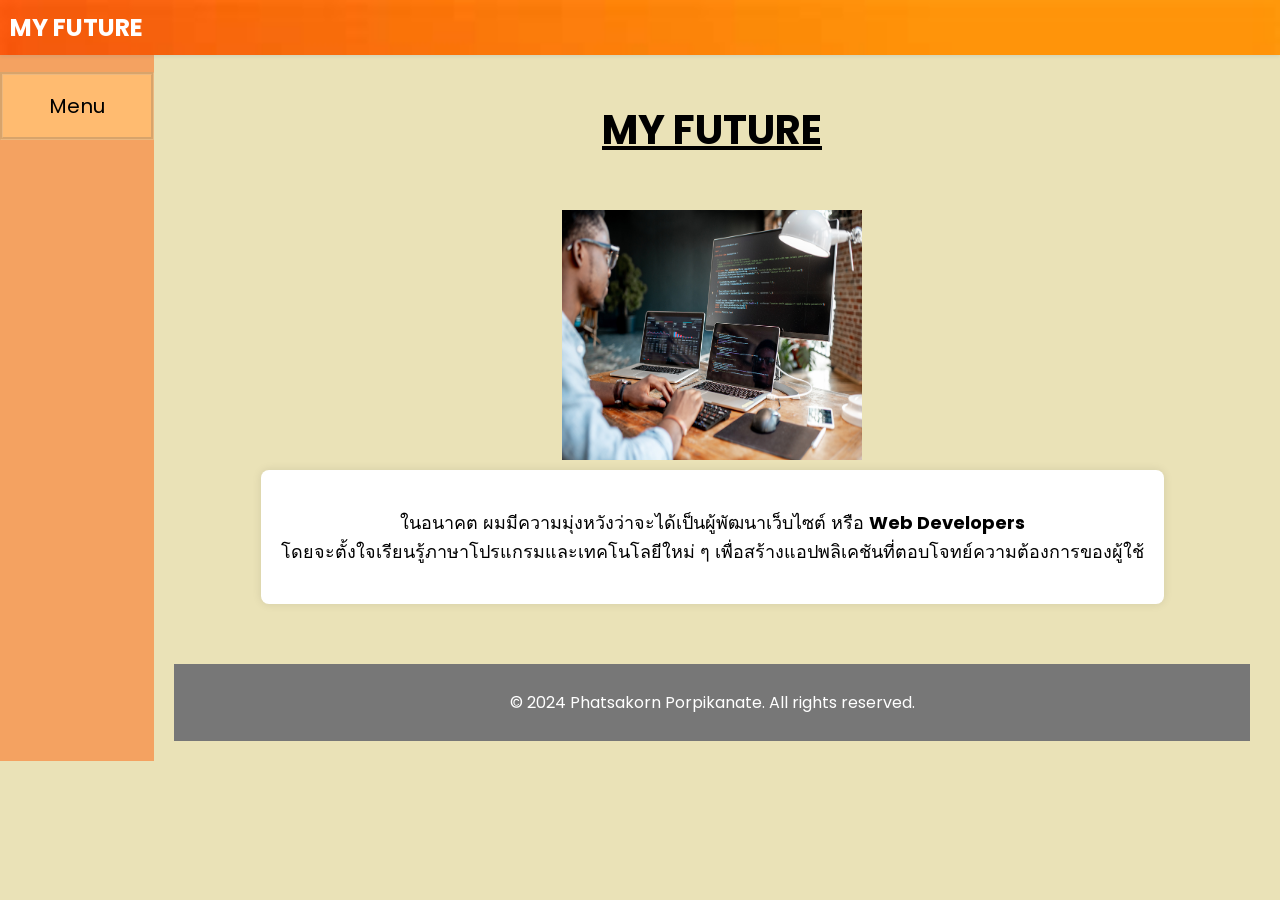
<file: myfuture.html>
<!DOCTYPE html>
<html lang="en">
<head>
    <meta charset="UTF-8">
    <meta name="viewport" content="width=device-width, initial-scale=1.0">
    <title>My Future</title>
    <link rel="stylesheet" href="mystyles.css">
</head>
<body>
        <nav >
            <div>
                <h1 class="logo">MY FUTURE</h1>
            </div>   
        </nav>

<header>
    <div class="menu">
        <div class="dropdown">
            <button class="dropbtn">Menu</button>
        <div class="dropdown-content">
            <p><a href="index.html" target="_blank"><b>Homepage</b></a></p>
            <p><a href="myjourney.html" target="_blank"><b>My Journey</b></a></p>
        </div>
        </div>
    </div>

    <main class="mainfuture">
        <div class="content"id="home"> 
            <h2>MY FUTURE</h2>
            <img src="./resources/img/webdev.jpg" alt="">
            <section class="info-future">
                <p>ในอนาคต ผมมีความมุ่งหวังว่าจะได้เป็นผู้พัฒนาเว็บไซต์ หรือ <b>Web Developers</b>
                <br>โดยจะตั้งใจเรียนรู้ภาษาโปรแกรมและเทคโนโลยีใหม่ ๆ เพื่อสร้างแอปพลิเคชันที่ตอบโจทย์ความต้องการของผู้ใช้</p>
            </section>
        </div> 

        <footer>
            <p>&copy; 2024 Phatsakorn Porpikanate. All rights reserved.</p>
        </footer>
    </main>
</header>
</body>
</html>
</file>
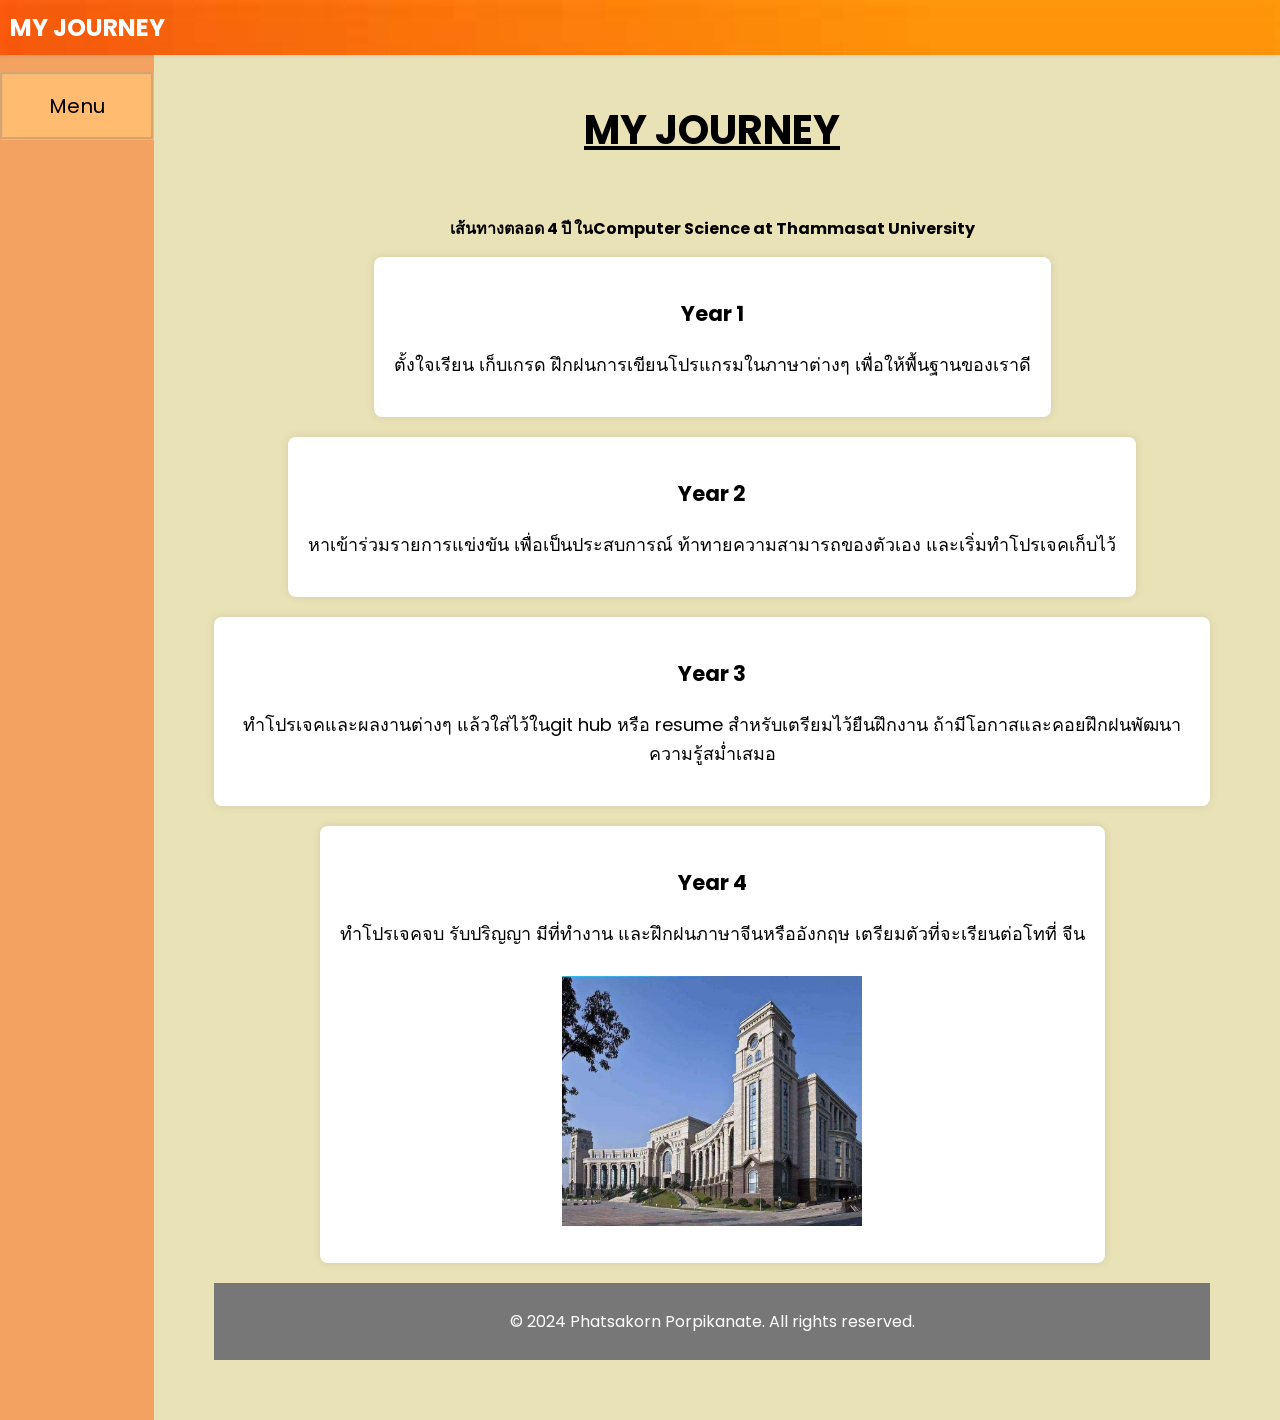
<file: myjourney.html>
<!DOCTYPE html>
<html lang="en">
<head>
    <meta charset="UTF-8">
    <meta name="viewport" content="width=device-width, initial-scale=1.0">
    <title>My Journey</title>
    <link rel="stylesheet" href="mystyles.css">
</head>
<body>
        <nav >
            <div>
                <h1 class="logo">MY JOURNEY</h1>
            </div>   
        </nav>

<header>
    <div class="menu">
        <div class="dropdown">
            <button class="dropbtn">Menu</button>
        <div class="dropdown-content">
            <p><a href="index.html" target="_blank"><b>Homepage</b></a></p>
            <p><a href="myfuture.html" target="_blank"><b>My Future</b></a></p>
        </div>
        </div>
    </div>

    <main class="mainjourney">
        <div class="content"id="home"> 
            <h2>MY JOURNEY</h2>
            <p><b>เส้นทางตลอด 4 ปี ในComputer Science at Thammasat University</b></p>
            <section class="info-y1">
                <h3>Year 1</h3>
                <p>ตั้งใจเรียน เก็บเกรด ฝึกฝนการเขียนโปรแกรมในภาษาต่างๆ เพื่อให้พื้นฐานของเราดี</p>
            </section>
            <section class="info-y2">
                <h3>Year 2</h3>
                <p>หาเข้าร่วมรายการแข่งขัน เพื่อเป็นประสบการณ์ ท้าทายความสามารถของตัวเอง และเริ่มทำโปรเจคเก็บไว้</p>
            </section>
            <section class="info-y3">
                <h3>Year 3</h3>
                <p>ทำโปรเจคและผลงานต่างๆ แล้วใส่ไว้ในgit hub หรือ resume สำหรับเตรียมไว้ยืนฝึกงาน ถ้ามีโอกาสและคอยฝึกฝนพัฒนาความรู้สม่ำเสมอ</p>
            </section>
            <section class="info-y4">
                <h3>Year 4</h3>
                <p>ทำโปรเจคจบ รับปริญญา มีที่ทำงาน และฝึกฝนภาษาจีนหรืออังกฤษ เตรียมตัวที่จะเรียนต่อโทที่ จีน</p>
                <img src="./resources/img/fudanuniversity.jpg" alt="">
            </section>
        <footer>
            <p>&copy; 2024 Phatsakorn Porpikanate. All rights reserved.</p>
        </footer>
    </main>
</header>   
</body>
</html>
</file>
<file: mystyles.css>
@import url("https://fonts.googleapis.com/css2?family=Poppins:wght@400;600;700&display=swap");
*{
    box-sizing: border-box;
    font-family: 'Poppins', sans-serif;
}

body
{   
    margin: 0;
    padding: 0;
    background:#eae2b7;
}

nav
{   
    margin: 0;
    padding: 0;

}

.logo
{
    margin: 0;
    color: rgb(255, 255, 255);
    padding: 10px;
    box-shadow: 0 1px 4px #296fb426;
    background-image: url('./resources/img/background1.jpg') ;
    background-size: cover;
    box-shadow: gray;
    position: fixed;
    width: 100%;
    overflow: auto;
}

.dropbtn 
{
    background-color: #FFBB70;
    color: black;
    padding: 16px 46px;
    font-size: 20px;
    border: groove rgba(180, 176, 176, 0.24);
    cursor: pointer;
}
  

.dropdown 
{
    top: 8%;
    display: block;
    position: sticky;
}
  
.dropdown-content 
{
    display: none;
    position: absolute;
    top: 100%; 
    left: 0; 
    background-color: #f9f9f9;
    min-width: 100%; 
    box-shadow: 0 8px 16px rgba(0, 0, 0, 0.2);
    padding: 12px 0; 
    z-index: 1;
}

.dropdown:hover .dropbtn 
{
    background-color: #f3a552;
}
  
.dropdown:hover .dropdown-content 
{
    display: block;
}

header
{
    display: grid;
    grid-template-columns: 1fr 7.8fr;
    margin: 0 10px 0 0px;
}

.menu
{
    background-color: #f4a261;
    text-align: center;
    
}

.menu a
{   
    color: black;
    text-decoration: none;
    font-size: 20px;
}

.menu a:hover
{
    background-color: #e9c46a; 
    color: #fff; /* Text color for the button */
    border: none;
    padding: 10px 20px;
    border-radius: 5px;
    cursor: pointer;
    transition: .5s;
}

main
{
    display: grid;
    position: none;
    grid-template-rows: 1fr 1fr ;
    text-align: center;
    margin: 20px;
}


.mainfuture
{
    display: block;
    position: none;
    text-align: center;
    margin: 20px;
}

.mainjourney
{
    display: block;
    position: none;
    text-align: center;
    margin: 20px;
}

#home h2
{  
    text-decoration: underline; 
    margin: 60px 0 0 0;
    padding: 0;
}

#home video
{
    width: 60%;
    height: 60%;

}

.info-future 
{
    background-color: #fff;
    border-radius: 8px;
    box-shadow: 0 0 10px rgba(0, 0, 0, 0.1);
    margin-bottom: 20px;
    padding: 20px;
    font-size: 18px;
}

.info-y1 
{
    background-color: #fff;
    border-radius: 8px;
    box-shadow: 0 0 10px rgba(0, 0, 0, 0.1);
    margin-bottom: 20px;
    padding: 20px;
    font-size: 18px;
}

.info-y2 
{
    background-color: #fff;
    border-radius: 8px;
    box-shadow: 0 0 10px rgba(0, 0, 0, 0.1);
    margin-bottom: 20px;
    padding: 20px;
    font-size: 18px;
}

.info-y3
{
    background-color: #fff;
    border-radius: 8px;
    box-shadow: 0 0 10px rgba(0, 0, 0, 0.1);
    margin-bottom: 20px;
    padding: 20px;
    font-size: 18px;
}

.info-y4
{
    background-color: #fff;
    border-radius: 8px;
    box-shadow: 0 0 10px rgba(0, 0, 0, 0.1);
    margin-bottom: 20px;
    padding: 20px;
    font-size: 18px;
}

#about
{   
    margin: 0;
    font-size: 20px;
}

#about h2
{   
    margin: 60px ;
   
}

#about img
{   
    width: 300px;
    height: 300px;
    border-radius: 150%;
    object-fit: cover;
    margin : -10px 0px 0px 5px;
}

#home img
{
    width: 300px;
    height: 250px;
    margin: 10px;
}

#contact
{   
    font-size: 20px;
}

        /* footer */
footer 
{
    background-color: #777;
    padding: 10px 0;
    text-align: center;
    color: white;   
    position: static; 
    margin: 0;
    width: 100%;
}

/*-----------------Reponsive---------------------*/
@media (min-width: 1024px) /*desktop*/ 
{
    body {
        font-size: 16px;
    }

    #home {
        display: flex;
        flex-direction: column;
        align-items: center;
        padding: 40px;
    }

    #home h2 {
        font-size: 2.5em;
        margin: 40px 0;
    }

    #home video {
        width: 70%;
        height: auto;
        border-radius: 10px;
        margin-bottom: 20px;
    }
}

@media (max-width: 768px) /*tablet*/{
    .menu {
        display: flex;
        flex-direction: column;
    }
    .dropbtn {
        width: 100%;
        padding: 15px;
    }
    
    .content {
        padding: 10px;
    }

    h1, h2 {        
        font-size: 1.5em;
    }
}

@media (max-width: 360px)/*iphone*/
{
    h1, h2 {
        font-size: 1.5em;
    }

    nav, footer {
        padding: 10px 0;
    }
}
</file>
